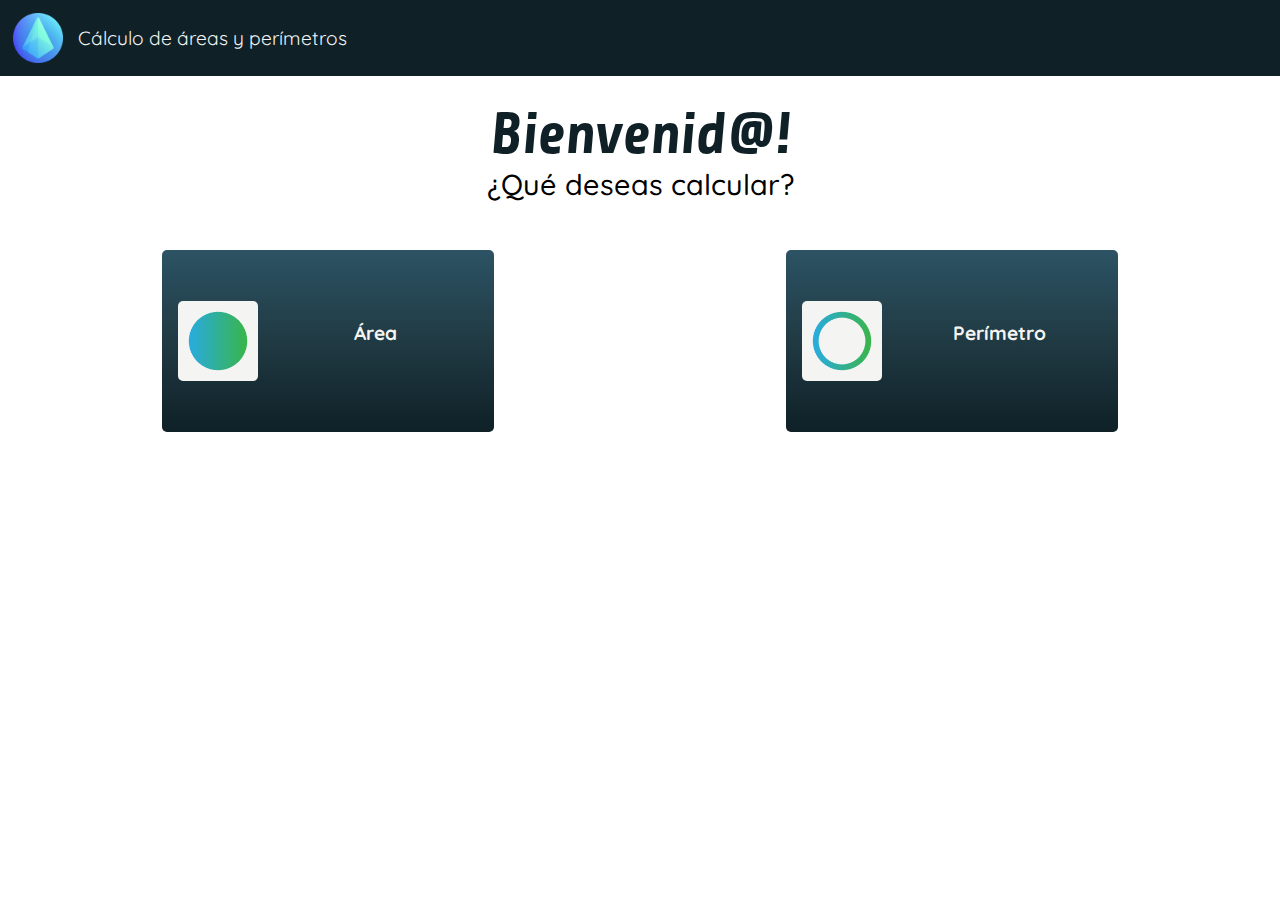
<file: index.html>
<!DOCTYPE html>
<html lang="en">
  <head>
    <meta charset="UTF-8" />
    <link rel="shortcut icon" href="media/pyramid.png" type="image/x-icon" />
    <link
      rel="stylesheet"
      href="https://cdnjs.cloudflare.com/ajax/libs/font-awesome/6.1.1/css/all.min.css"
      integrity="sha512-KfkfwYDsLkIlwQp6LFnl8zNdLGxu9YAA1QvwINks4PhcElQSvqcyVLLD9aMhXd13uQjoXtEKNosOWaZqXgel0g=="
      crossorigin="anonymous"
      referrerpolicy="no-referrer"
    />
    <link rel="manifest" href="manifest.json" />
    <meta http-equiv="X-UA-Compatible" content="IE=edge" />
    <meta name="viewport" content="width=device-width, initial-scale=1.0" />
    <link rel="stylesheet" href="style.css" />
    <title>MathApp</title>
  </head>
  <body>
    <header>
      <div class="brand--container">
        <img src="media/pyramid.png" alt="logo" />
        <p class="title--header">Cálculo de áreas y perímetros</p>
      </div>
    </header>
    <section>
      <div class="title--container">
        <p class="title--text">
          <span class="welcome">Bienvenid@!</span> <br />
          ¿Qué deseas calcular?
        </p>
      </div>
      <div class="option--container">
        <article id="areaOption">
          <div class="img--container">
            <img src="media/ellipse.png" alt="areaIcon" />
          </div>
          <div class="calcType--container">
            <p class="calcType--title">
              <span style="font-weight: bold">Área</span>
            </p>
            <i
              class="fa-solid fa-chevron-right"
              style="color: #f4f4f2; margin-top: 15px; text-align: center"
            ></i>
          </div>
        </article>
        <article id="perimeterOption">
          <div class="img--container">
            <img src="media/ellipse-outlined.png" alt="areaIcon" />
          </div>
          <div class="calcType--container">
            <p class="calcType--title">
              <span style="font-weight: bold">Perímetro</span>
            </p>
            <i
              class="fa-solid fa-chevron-right"
              style="color: #f4f4f2; margin-top: 15px; text-align: center"
            ></i>
          </div>
        </article>
      </div>
    </section>
    <script src="script.js"></script>
    <script>
      if ("service-worker" in navigator) {
        navigator.serviceWorker.register("/service-worker.js");
      }
    </script>
  </body>
</html>
</file>
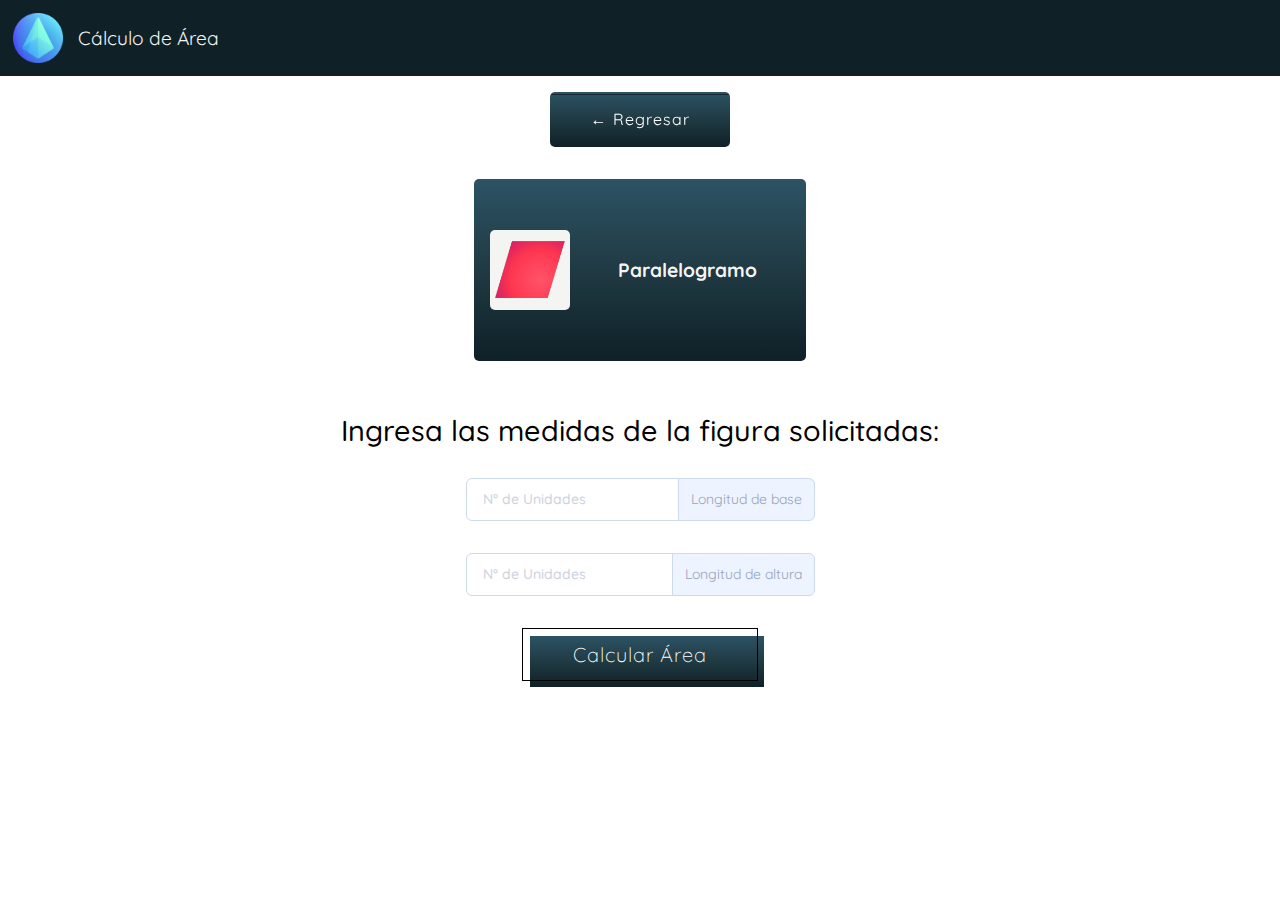
<file: areaPara.html>
<!DOCTYPE html>
<html lang="en">
  <head>
    <meta charset="UTF-8" />
    <link rel="shortcut icon" href="media/pyramid.png" type="image/x-icon" />
    <link
      rel="stylesheet"
      href="https://cdnjs.cloudflare.com/ajax/libs/font-awesome/6.1.1/css/all.min.css"
      integrity="sha512-KfkfwYDsLkIlwQp6LFnl8zNdLGxu9YAA1QvwINks4PhcElQSvqcyVLLD9aMhXd13uQjoXtEKNosOWaZqXgel0g=="
      crossorigin="anonymous"
      referrerpolicy="no-referrer"
    />
    <meta http-equiv="X-UA-Compatible" content="IE=edge" />
    <meta name="viewport" content="width=device-width, initial-scale=1.0" />
    <link rel="stylesheet" href="style.css" />
    <title>Area de cuadrado</title>
  </head>
  <body>
    <header>
      <div class="brand--container">
        <img src="media/pyramid.png" alt="logo" />
        <p class="title--header">Cálculo de Área</p>
      </div>
    </header>
    <div class="comeBack--btn">
      <span onclick="history.back()"><a href="#"></a></span>
    </div>
    <section>
      <div class="--onView option--container">
        <article id="areaPara" class="cardOnView">
          <div class="img--container">
            <img src="media/paralelogramo (2).png" alt="areaIcon" />
          </div>
          <div class="calcType--container">
            <p class="calcType--title">
              <span style="font-weight: bold">Paralelogramo</span>
            </p>
          </div>
        </article>
      </div>
      <article class="inputData--container">
        <div class="title--container">
          <p class="title--text">
            Ingresa las medidas de la figura solicitadas:
          </p>
        </div>
        <form id="areaParaForm">
          <div class="form-group dataInput">
            <input
              id="areaParaBase"
              class="form-field"
              type="number"
              placeholder="N° de Unidades"
            />
            <span>Longitud de base</span>
          </div>
          <div class="form-group dataInput">
            <input
              id="areaParaHeight"
              class="form-field"
              type="number"
              placeholder="N° de Unidades"
            />
            <span>Longitud de altura</span>
          </div>
          <div class="btn--container">
            <button type="submit" class="fill">Calcular Área</button>
          </div>
        </form>
        <div id="paraAreaResultBox" class="showResult--container d-none">
          <h4>Resultados:</h4>
          <br />
          <p id="paraAreaResponseText"></p>
        </div>
      </article>
    </section>
    <script src="areaCalcsPa.js"></script>
  </body>
</html>
</file>
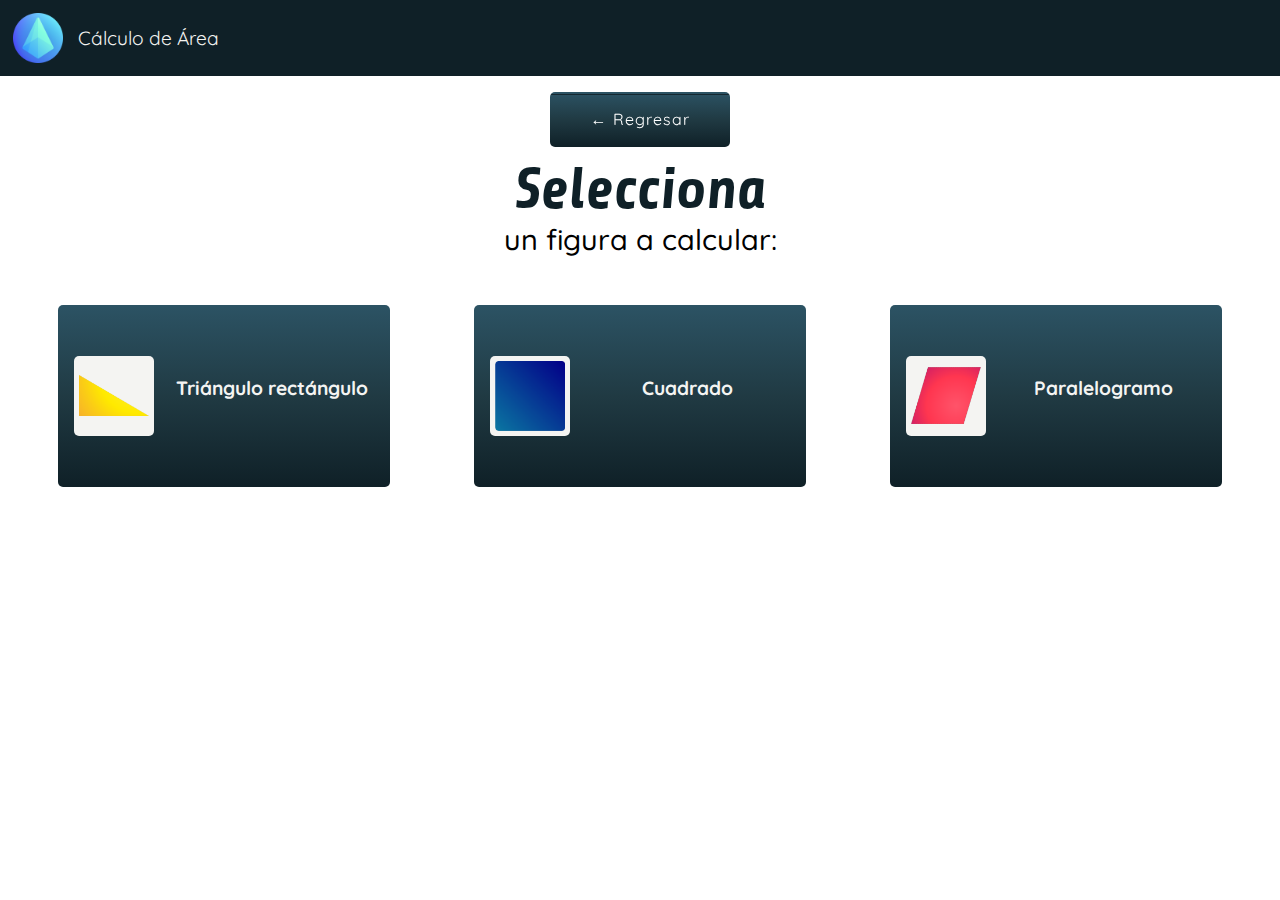
<file: areaShapeIndex.html>
<!DOCTYPE html>
<html lang="en">
  <head>
    <meta charset="UTF-8" />
    <link rel="shortcut icon" href="media/pyramid.png" type="image/x-icon" />
    <link
      rel="stylesheet"
      href="https://cdnjs.cloudflare.com/ajax/libs/font-awesome/6.1.1/css/all.min.css"
      integrity="sha512-KfkfwYDsLkIlwQp6LFnl8zNdLGxu9YAA1QvwINks4PhcElQSvqcyVLLD9aMhXd13uQjoXtEKNosOWaZqXgel0g=="
      crossorigin="anonymous"
      referrerpolicy="no-referrer"
    />
    <meta http-equiv="X-UA-Compatible" content="IE=edge" />
    <meta name="viewport" content="width=device-width, initial-scale=1.0" />
    <link rel="stylesheet" href="style.css" />
    <title>MathApp</title>
  </head>
  <body>
    <header>
      <div class="brand--container">
        <img src="media/pyramid.png" alt="logo" />
        <p class="title--header">Cálculo de Área</p>
      </div>
    </header>
    <div class="comeBack--btn">
      <span onclick="history.back()"><a href="#"></a></span>
    </div>
    <section>
      <div class="title--container">
        <p class="title--text">
          <span class="welcome">Selecciona</span> <br />
          un figura a calcular:
        </p>
      </div>
      <div class="option--container">
        <article id="areaTriangle">
          <div class="img--container">
            <img src="media/right-triangle.png" alt="areaIcon" />
          </div>
          <div class="calcType--container">
            <p class="calcType--title">
              <span style="font-weight: bold">Triángulo rectángulo</span>
            </p>
            <i
              class="fa-solid fa-chevron-right"
              style="color: #f4f4f2; margin-top: 15px; text-align: center"
            ></i>
          </div>
        </article>
        <article id="areaSquare">
          <div class="img--container">
            <img src="media/square.png" alt="areaIcon" />
          </div>
          <div class="calcType--container">
            <p class="calcType--title">
              <span style="font-weight: bold">Cuadrado</span>
            </p>
            <i
              class="fa-solid fa-chevron-right"
              style="color: #f4f4f2; margin-top: 15px; text-align: center"
            ></i>
          </div>
        </article>
        <article id="areaPara">
          <div class="img--container">
            <img src="media/paralelogramo (2).png" alt="areaIcon" />
          </div>
          <div class="calcType--container">
            <p class="calcType--title">
              <span style="font-weight: bold">Paralelogramo</span>
            </p>
            <i
              class="fa-solid fa-chevron-right"
              style="color: #f4f4f2; margin-top: 15px; text-align: center"
            ></i>
          </div>
        </article>
      </div>
    </section>
    <script src="scriptArea.js"></script>
  </body>
</html>
</file>
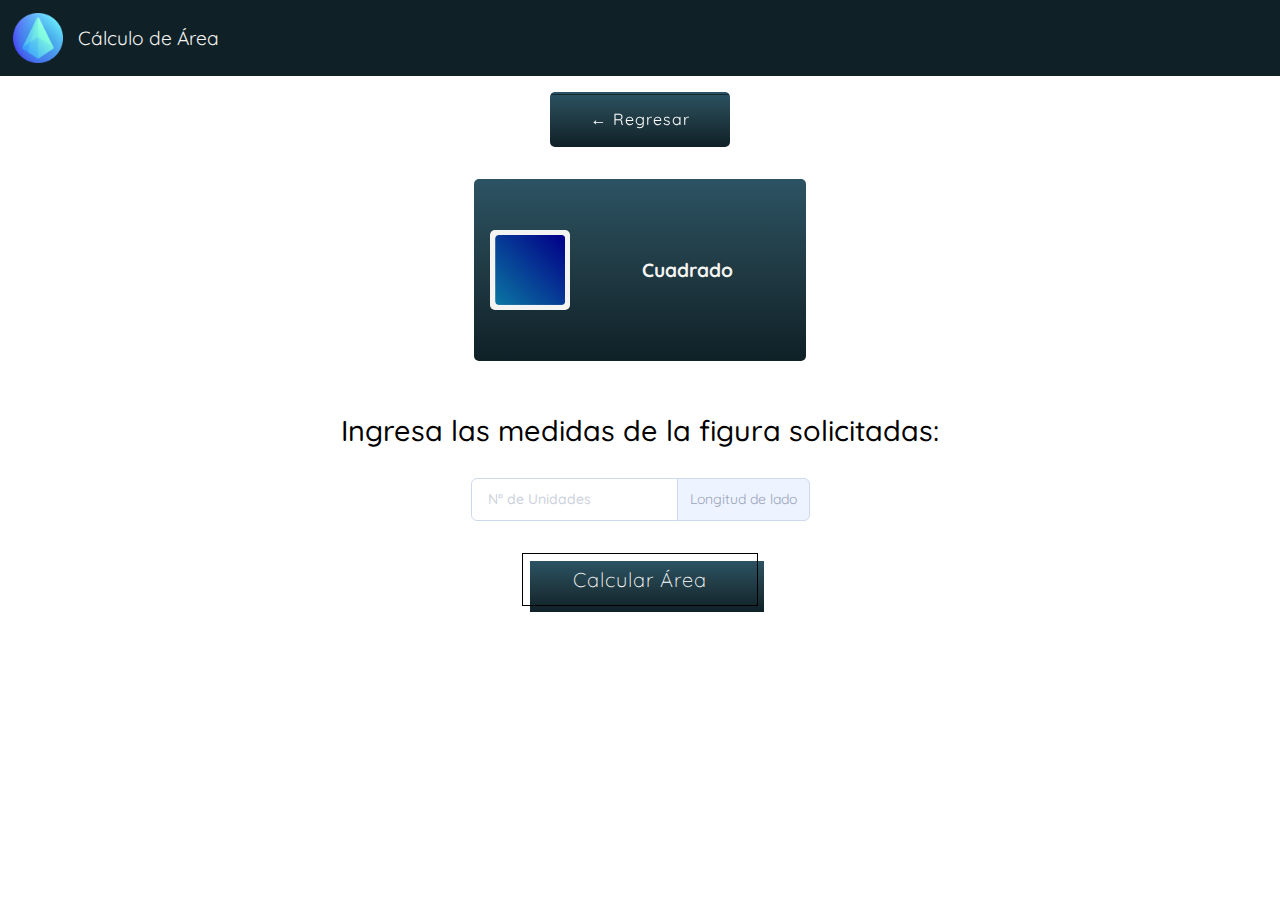
<file: areaSquare.html>
<!DOCTYPE html>
<html lang="en">
  <head>
    <meta charset="UTF-8" />
    <link rel="shortcut icon" href="media/pyramid.png" type="image/x-icon" />
    <link
      rel="stylesheet"
      href="https://cdnjs.cloudflare.com/ajax/libs/font-awesome/6.1.1/css/all.min.css"
      integrity="sha512-KfkfwYDsLkIlwQp6LFnl8zNdLGxu9YAA1QvwINks4PhcElQSvqcyVLLD9aMhXd13uQjoXtEKNosOWaZqXgel0g=="
      crossorigin="anonymous"
      referrerpolicy="no-referrer"
    />
    <meta http-equiv="X-UA-Compatible" content="IE=edge" />
    <meta name="viewport" content="width=device-width, initial-scale=1.0" />
    <link rel="stylesheet" href="style.css" />
    <title>Área de cuadrado</title>
  </head>
  <body>
    <header>
      <div class="brand--container">
        <img src="media/pyramid.png" alt="logo" />
        <p class="title--header">Cálculo de Área</p>
      </div>
    </header>
    <div class="comeBack--btn">
      <span onclick="history.back()"><a href="#"></a></span>
    </div>
    <section>
      <div class="--onView option--container">
        <article id="areaSquare" class="cardOnView">
          <div class="img--container">
            <img src="media/square.png" alt="areaIcon" />
          </div>
          <div class="calcType--container">
            <p class="calcType--title">
              <span style="font-weight: bold">Cuadrado</span>
            </p>
          </div>
        </article>
      </div>
      <article class="inputData--container">
        <div class="title--container">
          <p class="title--text">
            Ingresa las medidas de la figura solicitadas:
          </p>
        </div>
        <form id="areaSquareForm">
          <div class="form-group dataInput">
            <input
              id="areaSquareSide"
              class="form-field"
              type="number"
              placeholder="N° de Unidades"
            />
            <span>Longitud de lado</span>
          </div>
          <div class="btn--container">
            <button type="submit" id="calcAreaBtn" class="fill">
              Calcular Área
            </button>
          </div>
        </form>
        <div id="squareAreaResultBox" class="showResult--container d-none">
          <h4>Resultados:</h4>
          <br />
          <p id="squareAreaResponseText">
            El area de la figura es de 34 Unidades cuadradas.
          </p>
        </div>
      </article>
    </section>
    <script src="areaCalcsSq.js"></script>
  </body>
</html>
</file>
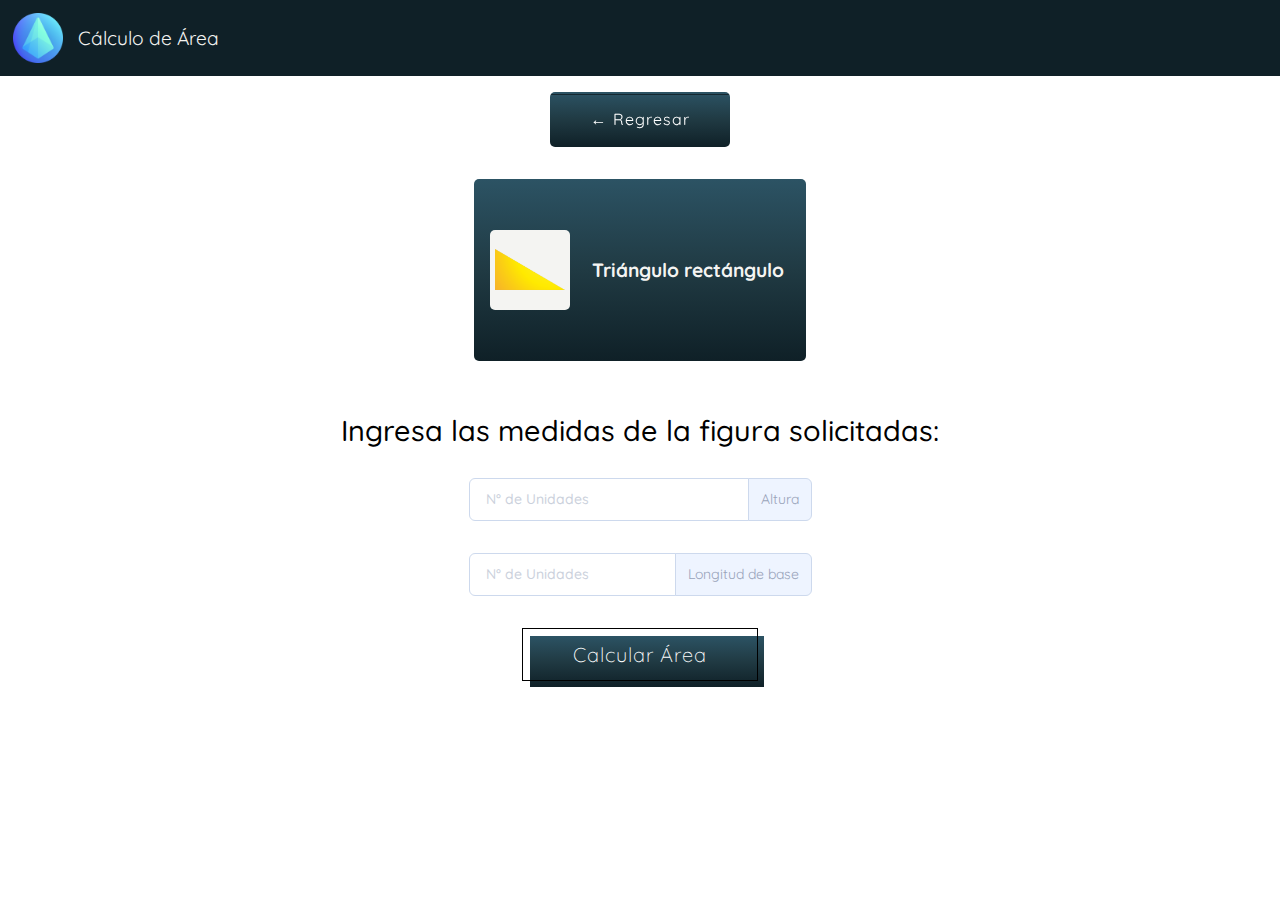
<file: areaTriangle.html>
<!DOCTYPE html>
<html lang="en">
  <head>
    <meta charset="UTF-8" />
    <link rel="shortcut icon" href="media/pyramid.png" type="image/x-icon" />
    <link
      rel="stylesheet"
      href="https://cdnjs.cloudflare.com/ajax/libs/font-awesome/6.1.1/css/all.min.css"
      integrity="sha512-KfkfwYDsLkIlwQp6LFnl8zNdLGxu9YAA1QvwINks4PhcElQSvqcyVLLD9aMhXd13uQjoXtEKNosOWaZqXgel0g=="
      crossorigin="anonymous"
      referrerpolicy="no-referrer"
    />
    <meta http-equiv="X-UA-Compatible" content="IE=edge" />
    <meta name="viewport" content="width=device-width, initial-scale=1.0" />
    <link rel="stylesheet" href="style.css" />
    <title>Area de cuadrado</title>
  </head>
  <body>
    <header>
      <div class="brand--container">
        <img src="media/pyramid.png" alt="logo" />
        <p class="title--header">Cálculo de Área</p>
      </div>
    </header>
    <div class="comeBack--btn">
      <span onclick="history.back()"><a href="#"></a></span>
    </div>
    <section>
      <div class="--onView option--container">
        <article id="areaTriangle" class="cardOnView">
          <div class="img--container">
            <img src="media/right-triangle.png" alt="areaIcon" />
          </div>
          <div class="calcType--container">
            <p class="calcType--title">
              <span style="font-weight: bold">Triángulo rectángulo</span>
            </p>
          </div>
        </article>
      </div>
      <article class="inputData--container">
        <div class="title--container">
          <p class="title--text">
            Ingresa las medidas de la figura solicitadas:
          </p>
        </div>
        <form id="areaTriangleForm">
          <div class="form-group dataInput">
            <input
              id="areaTriangleHeight"
              class="form-field"
              type="number"
              placeholder="N° de Unidades"
            />
            <span>Altura</span>
          </div>
          <div class="form-group dataInput">
            <input
              id="areaTriangleBase"
              class="form-field"
              type="number"
              placeholder="N° de Unidades"
            />
            <span>Longitud de base</span>
          </div>
          <div class="btn--container">
            <button type="submit" class="fill">Calcular Área</button>
          </div>
        </form>
        <div id="triangleAreaResultBox" class="showResult--container d-none">
          <h4>Resultados:</h4>
          <br />
          <p id="triangleAreaResponseText"></p>
        </div>
      </article>
    </section>
    <script src="areaCalcsTr.js"></script>
  </body>
</html>
</file>
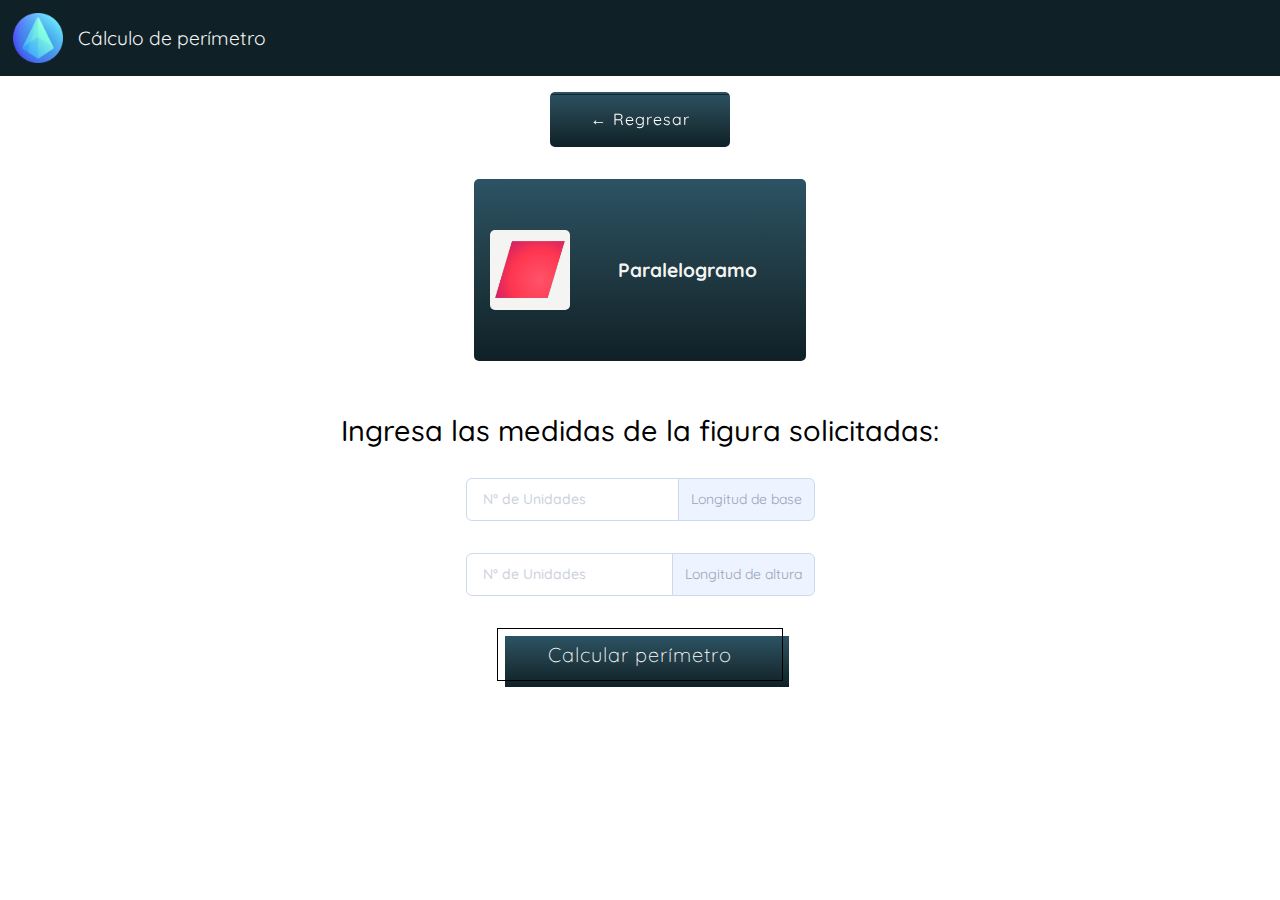
<file: perimeterPara.html>
<!DOCTYPE html>
<html lang="en">
  <head>
    <meta charset="UTF-8" />
    <link rel="shortcut icon" href="media/pyramid.png" type="image/x-icon" />
    <link
      rel="stylesheet"
      href="https://cdnjs.cloudflare.com/ajax/libs/font-awesome/6.1.1/css/all.min.css"
      integrity="sha512-KfkfwYDsLkIlwQp6LFnl8zNdLGxu9YAA1QvwINks4PhcElQSvqcyVLLD9aMhXd13uQjoXtEKNosOWaZqXgel0g=="
      crossorigin="anonymous"
      referrerpolicy="no-referrer"
    />
    <meta http-equiv="X-UA-Compatible" content="IE=edge" />
    <meta name="viewport" content="width=device-width, initial-scale=1.0" />
    <link rel="stylesheet" href="style.css" />
    <title>Perímetro de paralelogramo</title>
  </head>
  <body>
    <header>
      <div class="brand--container">
        <img src="media/pyramid.png" alt="logo" />
        <p class="title--header">Cálculo de perímetro</p>
      </div>
    </header>
    <div class="comeBack--btn">
      <span onclick="history.back()"><a href="#"></a></span>
    </div>
    <section>
      <div class="--onView option--container">
        <article id="areaPara" class="cardOnView">
          <div class="img--container">
            <img src="media/paralelogramo (2).png" alt="areaIcon" />
          </div>
          <div class="calcType--container">
            <p class="calcType--title">
              <span style="font-weight: bold">Paralelogramo</span>
            </p>
          </div>
        </article>
      </div>
      <article class="inputData--container">
        <div class="title--container">
          <p class="title--text">
            Ingresa las medidas de la figura solicitadas:
          </p>
        </div>
        <form id="perimeterParaForm">
          <div class="form-group dataInput">
            <input
              id="perimeterParaBase"
              class="form-field"
              type="number"
              placeholder="N° de Unidades"
            />
            <span>Longitud de base</span>
          </div>
          <div class="form-group dataInput">
            <input
              id="perimeterParaHeight"
              class="form-field"
              type="number"
              placeholder="N° de Unidades"
            />
            <span>Longitud de altura</span>
          </div>
          <div class="btn--container">
            <button type="submit" class="fill">Calcular perímetro</button>
          </div>
        </form>
        <div id="paraPerimeterResultBox" class="showResult--container d-none">
          <h4>Resultados:</h4>
          <br />
          <p id="paraPerimeterResponseText"></p>
        </div>
      </article>
    </section>
    <script src="perimeterCalcsPa.js"></script>
  </body>
</html>
</file>
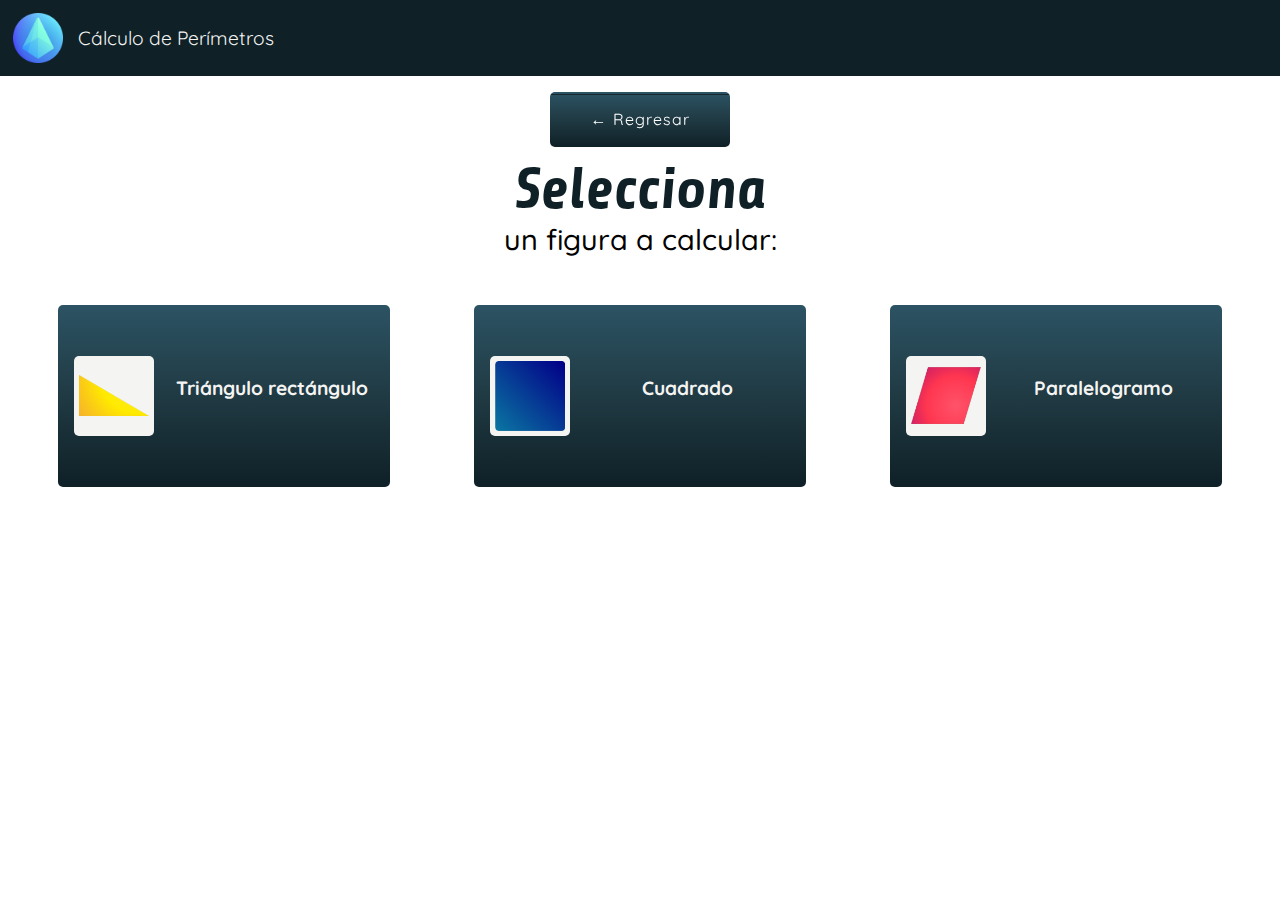
<file: perimeterShapeIndex.html>
<!DOCTYPE html>
<html lang="en">
  <head>
    <meta charset="UTF-8" />
    <link rel="shortcut icon" href="media/pyramid.png" type="image/x-icon" />
    <link
      rel="stylesheet"
      href="https://cdnjs.cloudflare.com/ajax/libs/font-awesome/6.1.1/css/all.min.css"
      integrity="sha512-KfkfwYDsLkIlwQp6LFnl8zNdLGxu9YAA1QvwINks4PhcElQSvqcyVLLD9aMhXd13uQjoXtEKNosOWaZqXgel0g=="
      crossorigin="anonymous"
      referrerpolicy="no-referrer"
    />
    <meta http-equiv="X-UA-Compatible" content="IE=edge" />
    <meta name="viewport" content="width=device-width, initial-scale=1.0" />
    <link rel="stylesheet" href="style.css" />
    <title>MathApp</title>
  </head>
  <body>
    <header>
      <div class="brand--container">
        <img src="media/pyramid.png" alt="logo" />
        <p class="title--header">Cálculo de Perímetros</p>
      </div>
    </header>
    <div class="comeBack--btn">
      <span onclick="history.back()"><a href="#"></a></span>
    </div>
    <section>
      <div class="title--container">
        <p class="title--text">
          <span class="welcome">Selecciona</span> <br />
          un figura a calcular:
        </p>
      </div>
      <div class="option--container">
        <article id="perimeterTriangle">
          <div class="img--container">
            <img src="media/right-triangle.png" alt="areaIcon" />
          </div>
          <div class="calcType--container">
            <p class="calcType--title">
              <span style="font-weight: bold">Triángulo rectángulo</span>
            </p>
            <i
              class="fa-solid fa-chevron-right"
              style="color: #f4f4f2; margin-top: 15px; text-align: center"
            ></i>
          </div>
        </article>
        <article id="perimeterSquare">
          <div class="img--container">
            <img src="media/square.png" alt="areaIcon" />
          </div>
          <div class="calcType--container">
            <p class="calcType--title">
              <span style="font-weight: bold">Cuadrado</span>
            </p>
            <i
              class="fa-solid fa-chevron-right"
              style="color: #f4f4f2; margin-top: 15px; text-align: center"
            ></i>
          </div>
        </article>
        <article id="perimeterPara">
          <div class="img--container">
            <img src="media/paralelogramo (2).png" alt="areaIcon" />
          </div>
          <div class="calcType--container">
            <p class="calcType--title">
              <span style="font-weight: bold">Paralelogramo</span>
            </p>
            <i
              class="fa-solid fa-chevron-right"
              style="color: #f4f4f2; margin-top: 15px; text-align: center"
            ></i>
          </div>
        </article>
      </div>
    </section>
    <script src="scriptPeri.js"></script>
  </body>
</html>
</file>
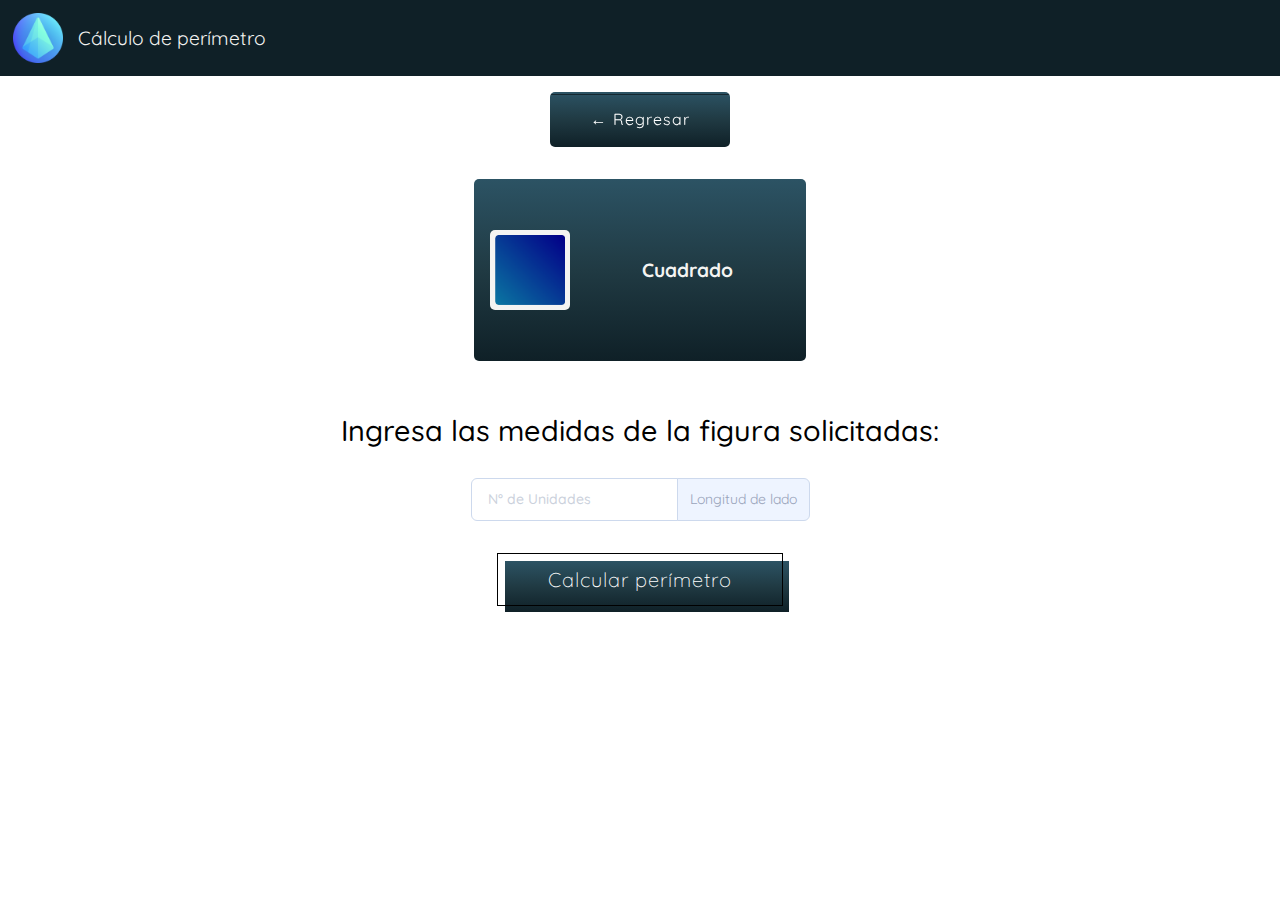
<file: perimeterSquare.html>
<!DOCTYPE html>
<html lang="en">
  <head>
    <meta charset="UTF-8" />
    <link rel="shortcut icon" href="media/pyramid.png" type="image/x-icon" />
    <link
      rel="stylesheet"
      href="https://cdnjs.cloudflare.com/ajax/libs/font-awesome/6.1.1/css/all.min.css"
      integrity="sha512-KfkfwYDsLkIlwQp6LFnl8zNdLGxu9YAA1QvwINks4PhcElQSvqcyVLLD9aMhXd13uQjoXtEKNosOWaZqXgel0g=="
      crossorigin="anonymous"
      referrerpolicy="no-referrer"
    />
    <meta http-equiv="X-UA-Compatible" content="IE=edge" />
    <meta name="viewport" content="width=device-width, initial-scale=1.0" />
    <link rel="stylesheet" href="style.css" />
    <title>Perímetro de cuadrado</title>
  </head>
  <body>
    <header>
      <div class="brand--container">
        <img src="media/pyramid.png" alt="logo" />
        <p class="title--header">Cálculo de perímetro</p>
      </div>
    </header>
    <div class="comeBack--btn">
      <span onclick="history.back()"><a href="#"></a></span>
    </div>
    <section>
      <div class="--onView option--container">
        <article id="areaSquare" class="cardOnView">
          <div class="img--container">
            <img src="media/square.png" alt="areaIcon" />
          </div>
          <div class="calcType--container">
            <p class="calcType--title">
              <span style="font-weight: bold">Cuadrado</span>
            </p>
          </div>
        </article>
      </div>
      <article class="inputData--container">
        <div class="title--container">
          <p class="title--text">
            Ingresa las medidas de la figura solicitadas:
          </p>
        </div>
        <form id="perimeterSquareForm">
          <div class="form-group dataInput">
            <input
              id="perimeterSquareSide"
              class="form-field"
              type="number"
              placeholder="N° de Unidades"
            />
            <span>Longitud de lado</span>
          </div>
          <div class="btn--container">
            <button type="submit" class="fill">Calcular perímetro</button>
          </div>
        </form>
        <div id="squarePerimeterResultBox" class="showResult--container d-none">
          <h4>Resultados:</h4>
          <br />
          <p id="squarePerimeterResponseText"></p>
        </div>
      </article>
    </section>
    <script src="perimeterCalcsSq.js"></script>
  </body>
</html>
</file>
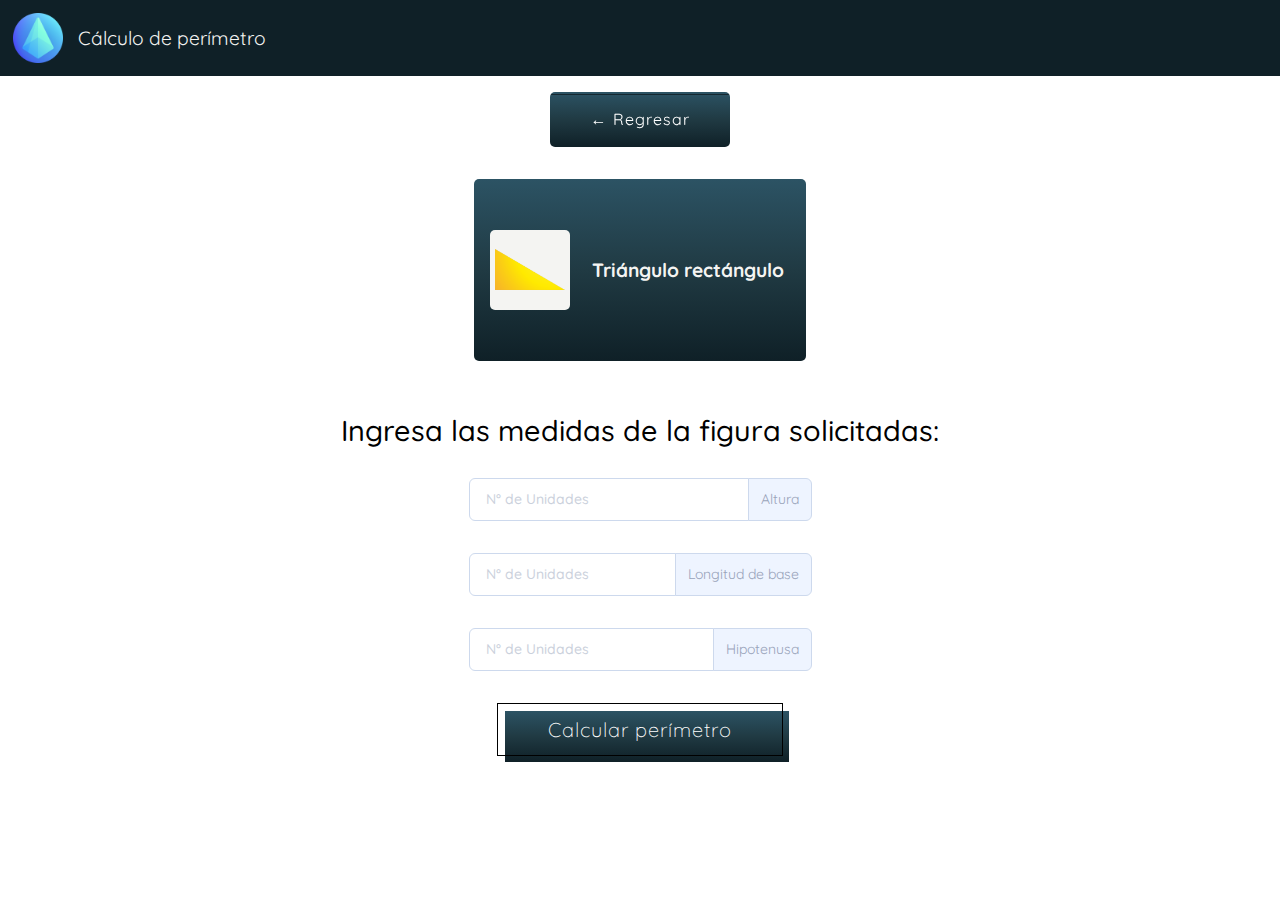
<file: perimeterTriangle.html>
<!DOCTYPE html>
<html lang="en">
  <head>
    <meta charset="UTF-8" />
    <link rel="shortcut icon" href="media/pyramid.png" type="image/x-icon" />
    <link
      rel="stylesheet"
      href="https://cdnjs.cloudflare.com/ajax/libs/font-awesome/6.1.1/css/all.min.css"
      integrity="sha512-KfkfwYDsLkIlwQp6LFnl8zNdLGxu9YAA1QvwINks4PhcElQSvqcyVLLD9aMhXd13uQjoXtEKNosOWaZqXgel0g=="
      crossorigin="anonymous"
      referrerpolicy="no-referrer"
    />
    <meta http-equiv="X-UA-Compatible" content="IE=edge" />
    <meta name="viewport" content="width=device-width, initial-scale=1.0" />
    <link rel="stylesheet" href="style.css" />
    <title>Perímetro de triangulo</title>
  </head>
  <body>
    <header>
      <div class="brand--container">
        <img src="media/pyramid.png" alt="logo" />
        <p class="title--header">Cálculo de perímetro</p>
      </div>
    </header>
    <div class="comeBack--btn">
      <span onclick="history.back()"><a href="#"></a></span>
    </div>
    <section>
      <div class="--onView option--container">
        <article id="areaTriangle" class="cardOnView">
          <div class="img--container">
            <img src="media/right-triangle.png" alt="areaIcon" />
          </div>
          <div class="calcType--container">
            <p class="calcType--title">
              <span style="font-weight: bold">Triángulo rectángulo</span>
            </p>
          </div>
        </article>
      </div>
      <article class="inputData--container">
        <div class="title--container">
          <p class="title--text">
            Ingresa las medidas de la figura solicitadas:
          </p>
        </div>
        <form id="perimeterTriangleForm">
          <div class="form-group dataInput">
            <input
              id="perimeterTriangleHeight"
              class="form-field"
              type="number"
              placeholder="N° de Unidades"
            />
            <span>Altura</span>
          </div>
          <div class="form-group dataInput">
            <input
              id="perimeterTriangleBase"
              class="form-field"
              type="number"
              placeholder="N° de Unidades"
            />
            <span>Longitud de base</span>
          </div>
          <div class="form-group dataInput">
            <input
              id="perimeterTriangleHipo"
              class="form-field"
              type="number"
              placeholder="N° de Unidades"
            />
            <span>Hipotenusa</span>
          </div>
          <div class="btn--container">
            <button type="submit" class="fill">Calcular perímetro</button>
          </div>
        </form>
        <div
          id="trianglePerimeterResultBox"
          class="showResult--container d-none"
        >
          <h4>Resultados:</h4>
          <br />
          <p id="trianglePerimeterResponseText"></p>
        </div>
      </article>
    </section>
    <script src="perimeterCalcsTr.js"></script>
  </body>
</html>
</file>
<file: style.css>
@import url('https://fonts.googleapis.com/css2?family=Quicksand:wght@300;400;500;600;700&family=Share:ital,wght@0,400;0,700;1,400;1,700&display=swap');

* {
    margin: 0;
    padding: 0;
    box-sizing: border-box;
    font-family: 'Quicksand', sans-serif;
    scroll-behavior: smooth;
}

body {
    background: rgb(2, 0, 36);
    background: linear-gradient(270deg, rgba(2, 0, 36, 1) 0%, rgba(243, 251, 255, 1) 0%, rgba(231, 231, 231, 1) 100%);
    background-image: url("https://www.transparenttextures.com/patterns/gplay.png");
}

header {
    padding: 0.8em;
    background: #0F2027;
    display: flex;
    justify-content: space-between;
    align-items: center;
}

.brand--container {
    display: flex;
    justify-content: start;
    align-items: center;
}

.brand--container img {
    height: 50px;
    margin-right: 15px;
}

.brand--container .title--header {
    color: #F4F4F2;
    font-size: 1.2em;
}

.link--info a {
    text-decoration: none;
    color: #F4F4F2;
    font-size: 1.2em;
}

.title--container {
    margin-top: 25px;
}

.title--text {
    font-size: 1.8em;
    font-weight: 500;
    text-align: center;
}

.welcome {
    font-size: 2em;
    font-weight: bold;
    font-style: italic;
    font-family: 'Share', cursive;
    color: #0F2027;
}

.option--container {
    margin-top: 2em;
    padding: 1em;
    display: flex;
    justify-content: space-around;
    align-items: center;
    flex-wrap: wrap;
}

.--onView {
    justify-content: center !important;
}

.option--container article {
    cursor: pointer;
    aspect-ratio: 2 / 1;
    height: 150px;
    padding: 1em;
    background: #0F2027;
    /* fallback for old browsers */
    background: -webkit-linear-gradient(180deg, #2C5364, #203A43, #0F2027);
    /* Chrome 10-25, Safari 5.1-6 */
    background: linear-gradient(180deg, #2C5364, #203A43, #0F2027);
    /* W3C, IE 10+/ Edge, Firefox 16+, Chrome 26+, Opera 12+, Safari 7+ */
    display: flex;
    align-items: center;
    justify-content: space-between;
    border-radius: 5px;
    transition: 0.1s;
    margin-bottom: 40px;
}

.option--container article:hover {
    transform: scale(1.05);
    background: -webkit-linear-gradient(180deg, #2C5364, #203A43, #0F2027);
    /* Chrome 10-25, Safari 5.1-6 */
    background: linear-gradient(180deg, #2C5364, #203A43, #0F2027);
    box-shadow: rgba(50, 50, 93, 0.25) 0px 50px 100px -20px, rgba(0, 0, 0, 0.3) 0px 30px 60px -30px;
}

.cardOnView {
    margin-bottom: 10px !important;
}

.inputData--container {
    padding-top: 0 !important;
    padding: 1em;
    display: flex;
    justify-content: space-around;
    align-items: center;
    flex-wrap: wrap;
}

.img--container {
    aspect-ratio: 1 / 1;
    display: flex;
    justify-content: center;
    align-items: center;
    padding: 5px;
    border-radius: 5px;
    background: #F4F4F2;
    margin-right: 15px;
}

.img--container img {
    width: 70px;
}

.calcType--container {
    width: 100%;
    display: flex;
    flex-direction: column;
    justify-content: center;

}

.calcType--title {
    text-align: center;
    font-size: 1.2em;
    color: #F4F4F2;
    font-weight: 500;
}

.inputData--container {
    display: flex;
    flex-direction: column;
}

.dataInput {
    margin-top: 30px;
}

.btn--container {
    display: flex;
    justify-content: center;

}

.showResult--container {
    width: 60%;
    margin: 1.5em auto;
    padding: 1em;
    border-radius: 5px;
    border: 2px solid rgb(38, 38, 38);
}

.showResult--container h4 {
    text-align: center;
}

#responseText {
    text-align: center;
}

.d-none {
    display: none;
}

/* ***************************************** */

.comeBack--btn {
    padding-top: 1em;
    margin-bottom: -1em;
    display: flex;
    justify-content: center;
}

.comeBack--btn span {
    position: relative;
    display: inline-flex;
    width: 180px;
    height: 55px;
    margin: 0 15px;
    perspective: 1000px;
}

.comeBack--btn span a {
    font-size: 1em;
    letter-spacing: 1px;
    transform-style: preserve-3d;
    transform: translateZ(-25px);
    transition: transform .25s;
}

.comeBack--btn span a:before,
.comeBack--btn span a:after {
    position: absolute;
    content: "← Regresar";
    height: 55px;
    width: 180px;
    display: flex;
    align-items: center;
    justify-content: center;

    box-sizing: border-box;
    border-radius: 5px;
}

.comeBack--btn span a:before {
    color: #fff;
    background: #0F2027;
    /* fallback for old browsers */
    background: -webkit-linear-gradient(180deg, #2C5364, #203A43, #0F2027);
    /* Chrome 10-25, Safari 5.1-6 */
    background: linear-gradient(180deg, #2C5364, #203A43, #0F2027);
    /* W3C, IE 10+/ Edge, Firefox 16+, Chrome 26+, Opera 12+, Safari 7+ */
    transform: rotateY(0deg) translateZ(25px);
}

.comeBack--btn span a:after {
    color: #000;
    transform: rotateX(90deg) translateZ(25px);
    border: 5px solid black;
}

.comeBack--btn span a:hover {
    transform: translateZ(-25px) rotateX(-90deg);
}

/* ***************************************** */

/* ----------------------------------- */
:root {
    --input-color: #99a3ba;
    --input-border: #cdd9ed;
    --input-background: #fff;
    --input-placeholder: #cbd1dc;
    --input-border-focus: #275efe;
    --group-color: var(--input-color);
    --group-border: var(--input-border);
    --group-background: #eef4ff;
    --group-color-focus: #fff;
    --group-border-focus: var(--input-border-focus);
    --group-background-focus: #678efe;
}

.form-field {
    display: block;
    width: 100%;
    padding: 8px 16px;
    line-height: 25px;
    font-size: 14px;
    font-weight: 500;
    font-family: inherit;
    border-radius: 6px;
    -webkit-appearance: none;
    color: var(--input-color);
    border: 1px solid var(--input-border);
    background: var(--input-background);
    transition: border 0.3s ease;
}

.form-field::placeholder {
    color: var(--input-placeholder);
}

.form-field:focus {
    outline: none;
    border-color: var(--input-border-focus);
}

.form-group {
    position: relative;
    display: flex;
    width: 100%;
}

.form-group>span,
.form-group .form-field {
    white-space: nowrap;
    display: block;
}

.form-group>span:not(:first-child):not(:last-child),
.form-group .form-field:not(:first-child):not(:last-child) {
    border-radius: 0;
}

.form-group>span:first-child,
.form-group .form-field:first-child {
    border-radius: 6px 0 0 6px;
}

.form-group>span:last-child,
.form-group .form-field:last-child {
    border-radius: 0 6px 6px 0;
}

.form-group>span:not(:first-child),
.form-group .form-field:not(:first-child) {
    margin-left: -1px;
}

.form-group .form-field {
    position: relative;
    z-index: 1;
    flex: 1 1 auto;
    width: 1%;
    margin-top: 0;
    margin-bottom: 0;
}

.form-group>span {
    text-align: center;
    padding: 8px 12px;
    font-size: 14px;
    line-height: 25px;
    color: var(--group-color);
    background: var(--group-background);
    border: 1px solid var(--group-border);
    transition: background 0.3s ease, border 0.3s ease, color 0.3s ease;
}

.form-group:focus-within>span {
    color: var(--group-color-focus);
    background: var(--group-background-focus);
    border-color: var(--group-border-focus);
}

* {
    box-sizing: inherit;
}

*:before,
*:after {
    box-sizing: inherit;
}


body .form-group {
    max-width: 360px;
}

body .form-group:not(:last-child) {
    margin-bottom: 32px;
}

/* ----------------------------------- */


/* ++++++++++++++++++++++++++++++++++++++++++ */
/* Fill button styling */
.fill {
    font-size: 20px;
    font-weight: 200;
    letter-spacing: 1px;
    padding: 13px 50px 13px;
    outline: 0;
    border: 1px solid black;
    cursor: pointer;
    position: relative;
    color: white;
    background-color: rgba(0, 0, 0, 0);
}

.fill::after {
    content: "";
    background: #0F2027;
    /* fallback for old browsers */
    background: -webkit-linear-gradient(180deg, #2C5364, #203A43, #0F2027);
    /* Chrome 10-25, Safari 5.1-6 */
    background: linear-gradient(180deg, #2C5364, #203A43, #0F2027);
    /* W3C, IE 10+/ Edge, Firefox 16+, Chrome 26+, Opera 12+, Safari 7+ */
    width: 100%;
    z-index: -1;
    position: absolute;
    height: 100%;
    top: 7px;
    left: 7px;
    transition: 0.2s;
}

.fill:hover::after {
    top: 0px;
    left: 0px;
}

/* End of Fill Button  */
/* ++++++++++++++++++++++++++++++++++++++++++ */


@media (max-width: 750px) {
    .option--container {
        flex-direction: column;
    }
}
</file>
